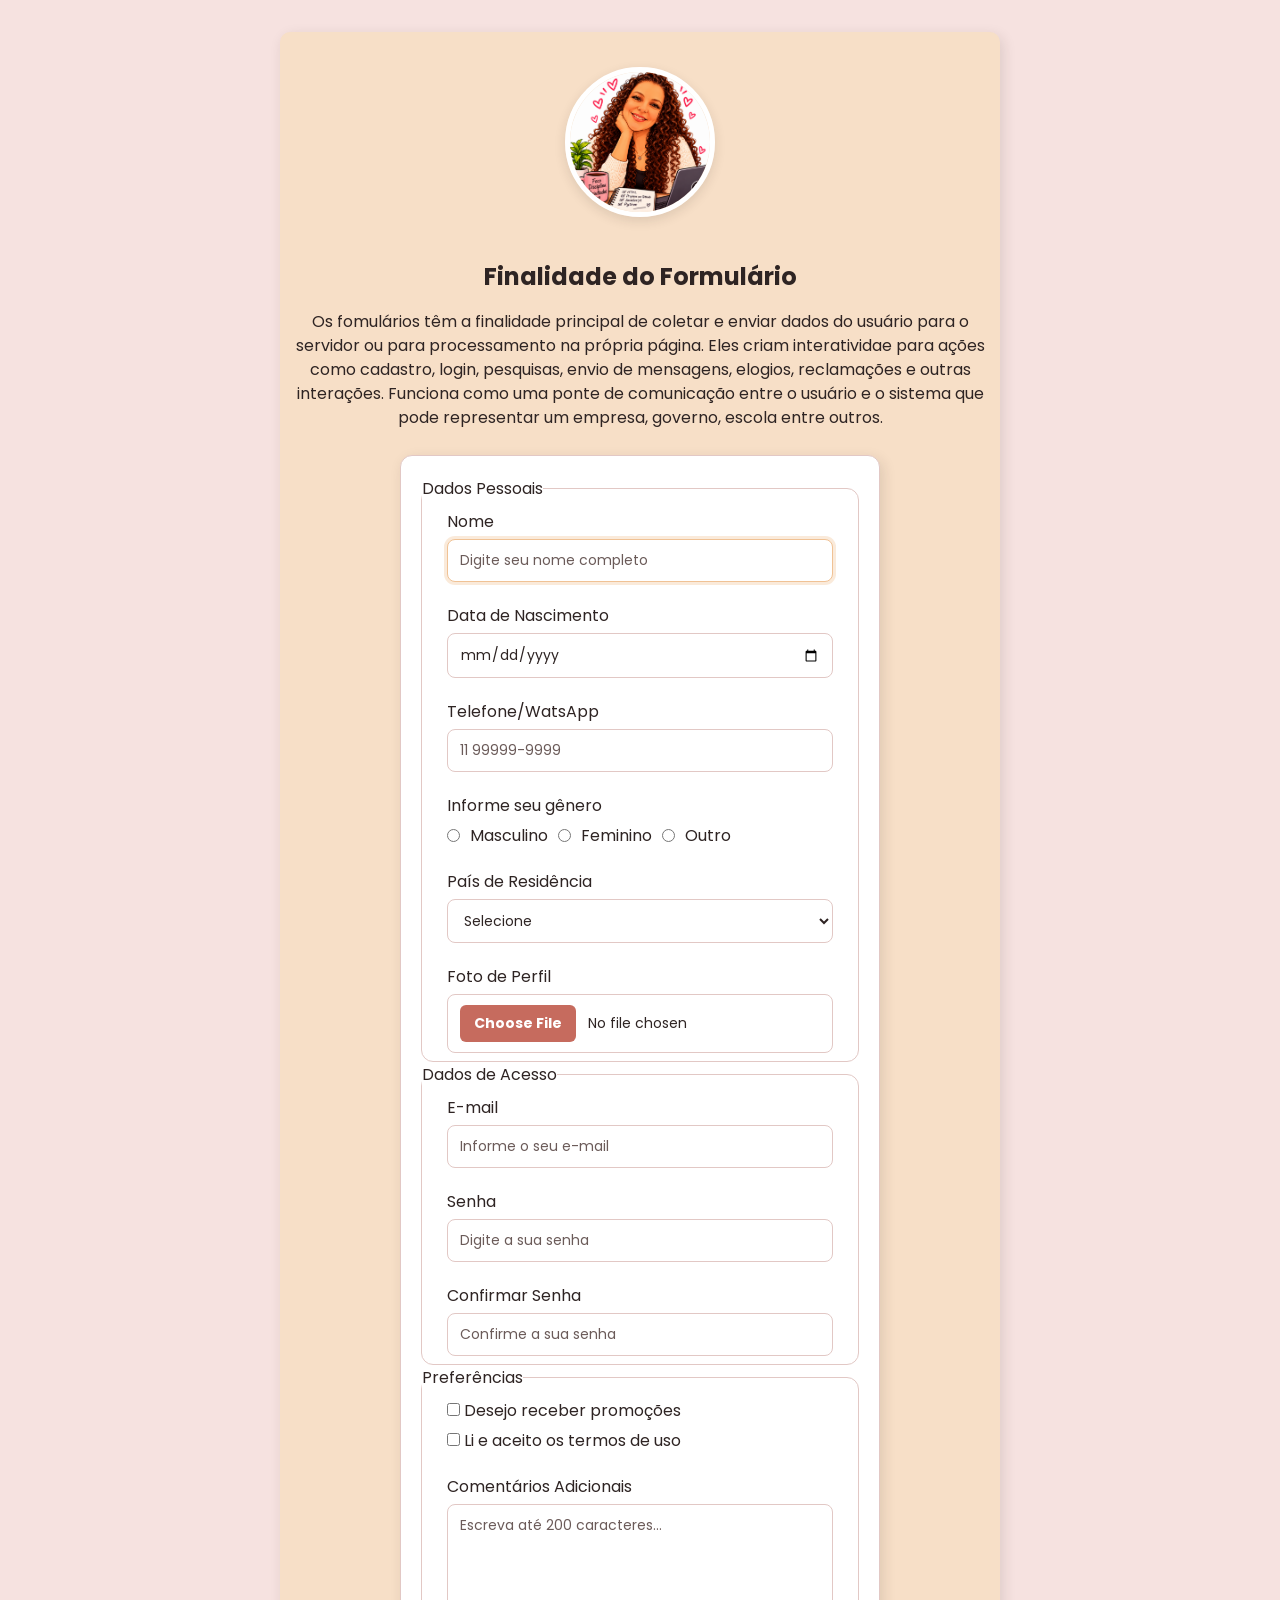
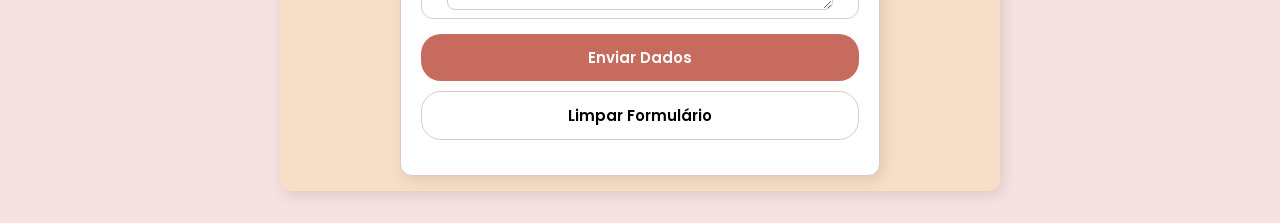
<file: AtivSemana4/index.html>
<!DOCTYPE html>
<html lang="pt-br">
<head>
    <meta charset="UTF-8">
    <meta name="viewport" content="width=device-width, initial-scale=1.0">
    <link rel="preconnect" href="https://fonts.googleapis.com">
    <link rel="preconnect" href="https://fonts.gstatic.com" crossorigin>
    <link href="https://fonts.googleapis.com/css2?family=Poppins:ital,wght@0,100;0,200;0,300;0,400;0,500;0,600;0,700;0,800;0,900;1,100;1,200;1,300;1,400;1,500;1,600;1,700;1,800;1,900&display=swap" rel="stylesheet">
    <link rel="stylesheet" href="style.css">
    <title>Aprendendo Formulários</title>
    <script src="acoes.js" defer></script>
</head>
<body>
    <main class="container-principal">
        <section class="container-info">
            <figure class="avatar">
                <img src="imagens/avatar.png" alt="Avatar de uma mulher">
            </figure>
            <h1>Finalidade do Formulário</h1>
            <p class="finalidade-form">
                Os fomulários têm a finalidade principal de coletar e enviar dados do usuário para o servidor ou para processamento na própria página. Eles criam interatividae para ações como cadastro, login, pesquisas, envio de mensagens, elogios, reclamações e outras interações. Funciona como uma ponte de comunicação entre o usuário e o sistema que pode representar um empresa, governo, escola entre outros. 
            </p>
        </section>
        <section class="container-form">
            <form action="recebedados.html" method="post" id="formulario-contato">
                <fieldset class="grupo-secao">
                    <legend>Dados Pessoais</legend>
                    <div class="campo-form">
                        <label for="nome">Nome</label>
                        <input type="text" name="nome" id="nome" autocomplete="name" placeholder="Digite seu nome completo" title="Digite seu nome completo sem números" maxlength="50" autofocus required>
                    </div>
                    <div class="campo-form">
                        <label for="data-nasc">Data de Nascimento</label>
                        <input type="date" name="data-nasc"  id="data-nasc" max="2008-11-23" min="1920-01-01" required >
                    </div>
                    <div class="campo-form">
                        <label for="tel">Telefone/WatsApp</label>
                        <input type="tel" name="tel" id="tel" placeholder="11 99999-9999" pattern="[0-9]{2} [0-9]{5}-[0-9]{4}" title="Formato exigido: DDD + Número(ex:  11 99999-9999)">
                    </div>
                    
                    <div class="campo-form">
                        <label for="genero">Informe seu gênero</label>
                        <div class="genero">
                            <input type="radio" name="genero" id="genero" value="masculino">
                            <span>Masculino</span>
                            <input type="radio" name="genero" id="genero" value="feminino">
                            <span>Feminino</span>
                            <input type="radio" name="genero" id="genero" value="outro">
                            <span>Outro</span>
                        </div>
                    </div>
                    <div class="campo-form">
                        <label for="pais">País de Residência</label>
                        <select name="pais" id="pais" required>
                            <option value="" disabled selected>Selecione</option>
                            <optgroup label="América do Sul">
                                <option value="AR">Argentina</option>
                                <option value="BO">Bolívia</option>
                                <option value="BR">Brasil</option>
                                <option value="CL">Chile</option>
                                <option value="CO">Colômbia</option>
                                <option value="EC">Equador</option>
                                <option value="GY">Guiana</option>
                                <option value="GF">Guiana Francesa</option>
                                <option value="PY">Paraguai</option>
                                <option value="PE">Peru</option>
                                <option value="SR">Suriname</option>
                                <option value="UY">Uruguai</option>
                                <option value="VE">Venezuela</option>
                            </optgroup>

                            <optgroup label="América do Norte">
                                <option value="CA">Canadá</option>
                                <option value="US">Estados Unidos</option>
                                <option value="MX">México</option>
                            </optgroup>

                            <optgroup label="América Central">
                                <option value="BZ">Belize</option>
                                <option value="CR">Costa Rica</option>
                                <option value="SV">El Salvador</option>
                                <option value="GT">Guatemala</option>
                                <option value="HN">Honduras</option>
                                <option value="NI">Nicarágua</option>
                                <option value="PA">Panamá</option>
                            </optgroup>

                            <optgroup label="Caribe">
                                <option value="AG">Antígua e Barbuda</option>
                                <option value="BS">Bahamas</option>
                                <option value="BB">Barbados</option>
                                <option value="CU">Cuba</option>
                                <option value="DM">Dominica</option>
                                <option value="GD">Granada</option>
                                <option value="HT">Haiti</option>
                                <option value="JM">Jamaica</option>
                                <option value="PR">Porto Rico</option>
                                <option value="DO">República Dominicana</option>
                                <option value="LC">Santa Lúcia</option>
                                <option value="KN">São Cristóvão e Neves</option>
                                <option value="VC">São Vicente e Granadinas</option>
                                <option value="TT">Trinidad e Tobago</option>
                            </optgroup>

                            <optgroup label="Europa">
                                <option value="AL">Albânia</option>
                                <option value="DE">Alemanha</option>
                                <option value="AD">Andorra</option>
                                <option value="AM">Armênia</option>
                                <option value="AT">Áustria</option>
                                <option value="AZ">Azerbaijão</option>
                                <option value="BE">Bélgica</option>
                                <option value="BY">Bielorrússia</option>
                                <option value="BA">Bósnia e Herzegovina</option>
                                <option value="BG">Bulgária</option>
                                <option value="CY">Chipre</option>
                                <option value="HR">Croácia</option>
                                <option value="DK">Dinamarca</option>
                                <option value="SK">Eslováquia</option>
                                <option value="SI">Eslovênia</option>
                                <option value="ES">Espanha</option>
                                <option value="EE">Estônia</option>
                                <option value="FI">Finlândia</option>
                                <option value="FR">França</option>
                                <option value="GE">Geórgia</option>
                                <option value="GR">Grécia</option>
                                <option value="HU">Hungria</option>
                                <option value="IE">Irlanda</option>
                                <option value="IS">Islândia</option>
                                <option value="IT">Itália</option>
                                <option value="XK">Kosovo</option>
                                <option value="LV">Letônia</option>
                                <option value="LI">Liechtenstein</option>
                                <option value="LT">Lituânia</option>
                                <option value="LU">Luxemburgo</option>
                                <option value="MK">Macedônia do Norte</option>
                                <option value="MT">Malta</option>
                                <option value="MD">Moldávia</option>
                                <option value="MC">Mônaco</option>
                                <option value="ME">Montenegro</option>
                                <option value="NO">Noruega</option>
                                <option value="NL">Países Baixos</option>
                                <option value="PL">Polônia</option>
                                <option value="PT">Portugal</option>
                                <option value="GB">Reino Unido</option>
                                <option value="CZ">República Tcheca</option>
                                <option value="RO">Romênia</option>
                                <option value="RU">Rússia</option>
                                <option value="SM">San Marino</option>
                                <option value="RS">Sérvia</option>
                                <option value="SE">Suécia</option>
                                <option value="CH">Suíça</option>
                                <option value="TR">Turquia</option>
                                <option value="UA">Ucrânia</option>
                                <option value="VA">Vaticano</option>
                            </optgroup>

                            <optgroup label="Ásia">
                                <option value="AF">Afeganistão</option>
                                <option value="SA">Arábia Saudita</option>
                                <option value="BH">Bahrein</option>
                                <option value="BD">Bangladesh</option>
                                <option value="BN">Brunei</option>
                                <option value="BT">Butão</option>
                                <option value="KH">Camboja</option>
                                <option value="QA">Catar</option>
                                <option value="KZ">Cazaquistão</option>
                                <option value="CN">China</option>
                                <option value="SG">Singapura</option>
                                <option value="KR">Coreia do Sul</option>
                                <option value="KP">Coreia do Norte</option>
                                <option value="AE">Emirados Árabes Unidos</option>
                                <option value="PH">Filipinas</option>
                                <option value="YE">Iêmen</option>
                                <option value="IN">Índia</option>
                                <option value="ID">Indonésia</option>
                                <option value="IR">Irã</option>
                                <option value="IQ">Iraque</option>
                                <option value="IL">Israel</option>
                                <option value="JP">Japão</option>
                                <option value="JO">Jordânia</option>
                                <option value="KW">Kuwait</option>
                                <option value="LA">Laos</option>
                                <option value="LB">Líbano</option>
                                <option value="MY">Malásia</option>
                                <option value="MV">Maldivas</option>
                                <option value="MM">Mianmar</option>
                                <option value="MN">Mongólia</option>
                                <option value="NP">Nepal</option>
                                <option value="OM">Omã</option>
                                <option value="PK">Paquistão</option>
                                <option value="KG">Quirguistão</option>
                                <option value="SY">Síria</option>
                                <option value="LK">Sri Lanka</option>
                                <option value="TJ">Tajiquistão</option>
                                <option value="TH">Tailândia</option>
                                <option value="TW">Taiwan</option>
                                <option value="TL">Timor-Leste</option>
                                <option value="TM">Turcomenistão</option>
                                <option value="UZ">Uzbequistão</option>
                                <option value="VN">Vietnã</option>
                            </optgroup>

                            <optgroup label="África">
                                <option value="ZA">África do Sul</option>
                                <option value="AO">Angola</option>
                                <option value="DZ">Argélia</option>
                                <option value="BJ">Benin</option>
                                <option value="BW">Botsuana</option>
                                <option value="BF">Burkina Faso</option>
                                <option value="BI">Burundi</option>
                                <option value="CV">Cabo Verde</option>
                                <option value="CM">Camarões</option>
                                <option value="TD">Chade</option>
                                <option value="KM">Comores</option>
                                <option value="CG">Congo-Brazzaville</option>
                                <option value="CD">Congo-Kinshasa</option>
                                <option value="CI">Costa do Marfim</option>
                                <option value="DJ">Djibuti</option>
                                <option value="EG">Egito</option>
                                <option value="ER">Eritreia</option>
                                <option value="SZ">Essuatíni</option>
                                <option value="ET">Etiópia</option>
                                <option value="GA">Gabão</option>
                                <option value="GM">Gâmbia</option>
                                <option value="GH">Gana</option>
                                <option value="GN">Guiné</option>
                                <option value="GQ">Guiné Equatorial</option>
                                <option value="GW">Guiné-Bissau</option>
                                <option value="LS">Lesoto</option>
                                <option value="LR">Libéria</option>
                                <option value="LY">Líbia</option>
                                <option value="MG">Madagascar</option>
                                <option value="MW">Malawi</option>
                                <option value="ML">Mali</option>
                                <option value="MA">Marrocos</option>
                                <option value="MU">Maurício</option>
                                <option value="MR">Mauritânia</option>
                                <option value="MZ">Moçambique</option>
                                <option value="NA">Namíbia</option>
                                <option value="NE">Níger</option>
                                <option value="NG">Nigéria</option>
                                <option value="KE">Quênia</option>
                                <option value="CF">República Centro-Africana</option>
                                <option value="RW">Ruanda</option>
                                <option value="ST">São Tomé e Príncipe</option>
                                <option value="SN">Senegal</option>
                                <option value="SL">Serra Leoa</option>
                                <option value="SC">Seicheles</option>
                                <option value="SO">Somália</option>
                                <option value="SD">Sudão</option>
                                <option value="SS">Sudão do Sul</option>
                                <option value="TZ">Tanzânia</option>
                                <option value="TG">Togo</option>
                                <option value="TN">Tunísia</option>
                                <option value="UG">Uganda</option>
                                <option value="ZM">Zâmbia</option>
                                <option value="ZW">Zimbábue</option>
                            </optgroup>

                            <optgroup label="Oceania">
                                <option value="AU">Austrália</option>
                                <option value="FJ">Fiji</option>
                                <option value="MH">Ilhas Marshall</option>
                                <option value="SB">Ilhas Salomão</option>
                                <option value="KI">Kiribati</option>
                                <option value="FM">Micronésia</option>
                                <option value="NR">Nauru</option>
                                <option value="NZ">Nova Zelândia</option>
                                <option value="PW">Palau</option>
                                <option value="PG">Papua-Nova Guiné</option>
                                <option value="WS">Samoa</option>
                                <option value="TO">Tonga</option>
                                <option value="TV">Tuvalu</option>
                                <option value="VU">Vanuatu</option>
                            </optgroup>
                        </select>
                    </div>
                    <div class="campo-form">
                        <label for="foto">Foto de Perfil</label>
                        <input type="file" name="foto" id="foto" accept="image/*">
                    </div>
                </fieldset>
                <fieldset class="grupo-secao">
                    <legend>Dados de Acesso</legend>
                    <div class="campo-form">
                        <label for="email">E-mail</label>
                        <input type="email" name="email" id="email" placeholder="Informe o seu e-mail" autocomplete="email" title="Digite um e-mail válido" required>
                    </div>
                    <div class="campo-form">
                        <label for="senha">Senha</label>
                        <input type="password" name="senha" id="senha" minlength="8" placeholder="Digite a sua senha" title="A senha deve ter no mínimo 8 caracteres" required>
                    </div>
                    <div class="campo-form">
                        <label for="confirmaSenha">Confirmar Senha</label>
                        <input type="password" id="confirmaSenha" name="confirmarSenha" minlength="8" placeholder="Confirme a sua senha" title="Confirme a senha digitada" required>
                    </div>
                </fieldset>
                <fieldset class="grupo-secao">
                    <legend>Preferências</legend>
                    <div class="campo-form">
                        <div>
                            <input type="checkbox" name="promo" id="promo">
                            <span class="promo">Desejo receber promoções</span>
                        </div>
                        <div>
                            <input type="checkbox" name="termos" id="termos" required>
                            <span>Li e aceito os termos de uso</span>
                        </div>
                    </div>
                    <div class="campo-form">
                        <label for="mensagem">Comentários Adicionais</label>
                        <textarea name="mensagem" id="mensagemmaxlength="200" rows="4" placeholder="Escreva até 200 caracteres..."></textarea>
                    </div>
                </fieldset>
                <div class="acoes">
                    <button type="submit" class="envio">Enviar Dados</button>
                    <button type="reset" class="limpar">Limpar Formulário</button>
                </div>
            </form>
        </section>
    </main>
    
    
</body>
</html>
</file>
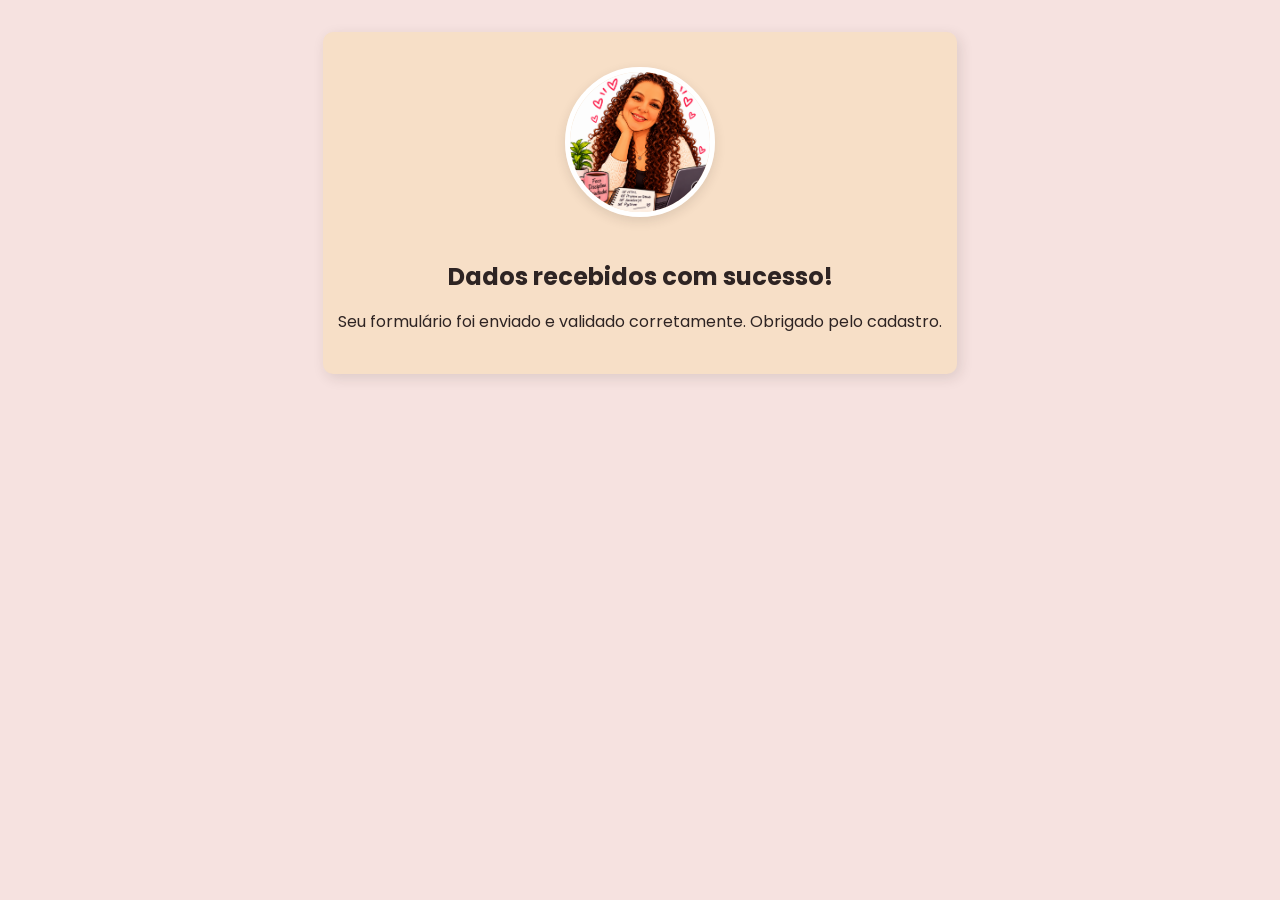
<file: AtivSemana4/recebedados.html>
<!DOCTYPE html>
<html lang="pt-br">
<head>
    <meta charset="UTF-8">
    <meta name="viewport" content="width=device-width, initial-scale=1.0">
    <link rel="preconnect" href="https://fonts.googleapis.com">
    <link rel="preconnect" href="https://fonts.gstatic.com" crossorigin>
    <link href="https://fonts.googleapis.com/css2?family=Poppins:ital,wght@0,100;0,200;0,300;0,400;0,500;0,600;0,700;0,800;0,900;1,100;1,200;1,300;1,400;1,500;1,600;1,700;1,800;1,900&display=swap" rel="stylesheet">
    <link rel="stylesheet" href="style.css">
    <title>Aprendendo Formulários</title>
    <script src="acoes.js" defer></script>
</head>
<body>
    <main class="container-principal">
        <section class="container-info">
            <figure class="avatar">
                <img src="imagens/avatar.png" alt="Avatar de uma mulher">
            </figure>
            <h2>Dados recebidos com sucesso!</h2>
            <p>Seu formulário foi enviado e validado corretamente. Obrigado pelo cadastro.</p>
        </section>
    </main>
</body>
</html>
</file>
<file: AtivSemana4/style.css>
*{
    margin: 0;
    padding: 0;
    box-sizing: border-box;
}

:root {
    --cor-fundo-principal: #F6E2E0;
    --container: #f7dfc7;
    --fundo-formulario: #FFFFFF;
    --borda-formulario: #E2C8C5;
    --botao-envio: #C66B5E;
    --botao-envio-hover: #a95647;
    --texto-principal: #2E2423;
    --texto-secundario: #6B5B59;
    --area-focada: #f0c295;
}
body{
    background-color: var(--cor-fundo-principal);
    font-family: "Poppins", sans-serif;
    display: flex;
    flex-direction: column;
    align-items: center;
    gap: 15px;
    padding: 32px 16px;

}

.avatar{
    width: 40%;
    padding: 20px;
    text-align: center;
    
}
.avatar img{
    width: 150px;
    height: 150px;
    border-radius: 50%;
    border: 5px solid #FFFFFF;
    box-shadow: 0 4px 12px rgba(44, 30, 27, 0.12);
}
.container-principal{
    background-color: var(--container);
    display: flex;
    flex-direction: column;
    align-items: center;
    max-width: 720px;
    padding: 15px;
    border-radius: 10px;
    box-shadow: 3px 4px 14px rgba(44, 30, 27, 0.12) ;
}

.container-info{
    width: 100%;
    display: flex;
    flex-direction: column;
    align-items: center;justify-content: center;
    text-align: center;
    line-height: 1.5;
    gap: 15px;
    margin-bottom: 25px;
    color: var(--texto-principal);
}

.container-form{
    background-color: var(--fundo-formulario);
    border: 1px solid var(--borda-formulario);
    border-radius: 12px;
    box-shadow: 3px 4px 14px rgba(44, 30, 27, 0.12);
    padding: 20px;
    display: flex;
    flex-direction: column;
    gap: 20px;
    width: 100%;
    max-width: 480px;
    color: var(--texto-principal);

}
.campo-form{
    display: flex;
    flex-direction: column;
    padding: 8px 25px;
    gap: 5px;

}
.grupo-secao{
    display: flex;
    flex-direction: column;
    gap: 5px;
    border-radius: 12px;
    border: 1px solid var(--borda-formulario);
}
.genero{
    display: flex;
    gap: 10px;
}
input[type="radio"],
input[type="checkbox"]{
    accent-color: var(--botao-envio);
    cursor: pointer;
    
}

input[type="text"],
input[type="tel"],
input[type="date"],
input[type="password"],
input[type="email"],
input[type="file"],
select,
textarea{
    width: 100%;
    padding: 10px 12px;
    border: 1px solid var(--borda-formulario);
    border-radius: 8px;
    background-color: var(--fundo-formulario);
    color: var(--texto-principal);
    font-family: inherit;
    font-size: 14px;
}

input::placeholder,
textarea::placeholder{
    color: var(--texto-secundario);
}

input[type="file"]::file-selector-button{
    background-color: var(--botao-envio);
    color: #FFFFFF;
    border: none;
    padding: 8px 14px;
    border-radius: 6px;
    margin-right: 12px;
    cursor: pointer;
    font-weight: bold;
    font-family: inherit;
}
input[type="file"]::file-selector-button:hover{
    background-color: var(--botao-envio);
}

input:not([type="radio"]):not([type="checkbox"]):focus,
select:focus,
textarea:focus {
    outline: none;
    border-color: var(--area-focada);
    box-shadow: 0 0 0 3px rgba(240, 194, 149, 0.35);
}

input[type="radio"]:focus,
input[type="checkbox"]:focus {
    outline: none;
    box-shadow: none;
}

.acoes{
    display: flex;
    flex-direction: column;
    width: 100%;
    gap: 10px;
    margin: 15px 0;

}
.envio{
    background-color: var(--botao-envio);
    color: #FFFFFF;
}

.limpar{
    background-color: var(--fundo-formulario);
    border: 1px solid var(--borda-formulario);  
}

button{
    padding: 12px 12px;
    border-radius: 20px;
    border: none;
    font-family: inherit;
    font-size: 15px;
    font-weight: 600;
    cursor: pointer;
}
.envio:hover{
    background-color: var(--botao-envio-hover);
}
.limpar:hover{
    background-color: var(--botao-envio-hover);
}
</file>
